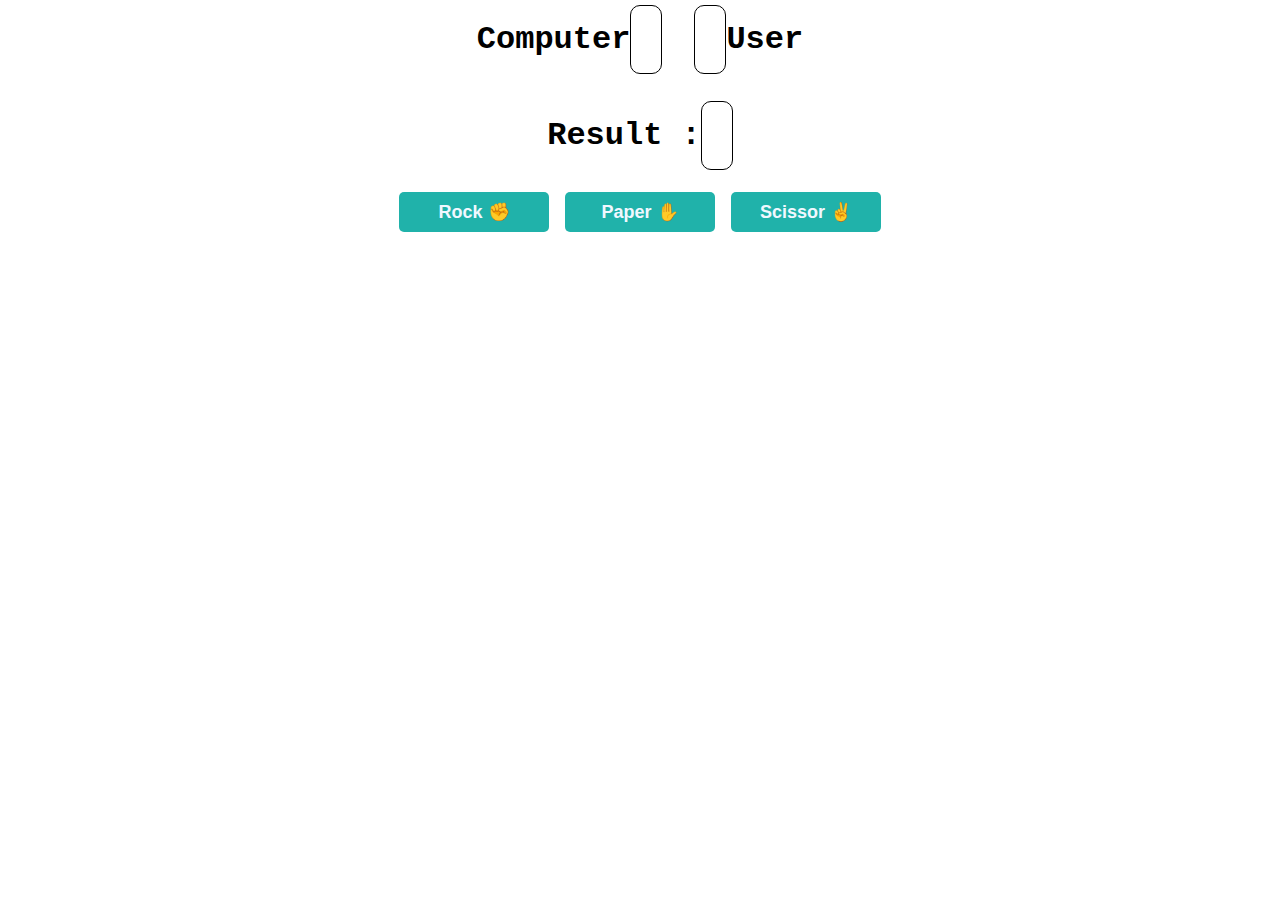
<file: 1 RPS/index.html>
<!DOCTYPE html>
<html lang="en">
  <head>
    <meta charset="UTF-8" />
    <meta name="viewport" content="width=device-width, initial-scale=1.0" />
    <title>RPS</title>
    <link rel="stylesheet" href="styles.css" />
  </head>
  <body>
    <div class="choice-box">
      <h1>Computer <span id="computer-choice"></span></h1>
      <h1><span id="user-choice"></span> User</h1>
    </div>
    <h1>Result : <span id="result"></span></h1>

    <div class="button-container">
      <button id="rock">Rock ✊</button>
      <button id="paper">Paper ✋</button>
      <button id="scissors">Scissor ✌️</button>
    </div>

    <script src="app.js" charset="UTF-8"></script>
  </body>
</html>
</file>
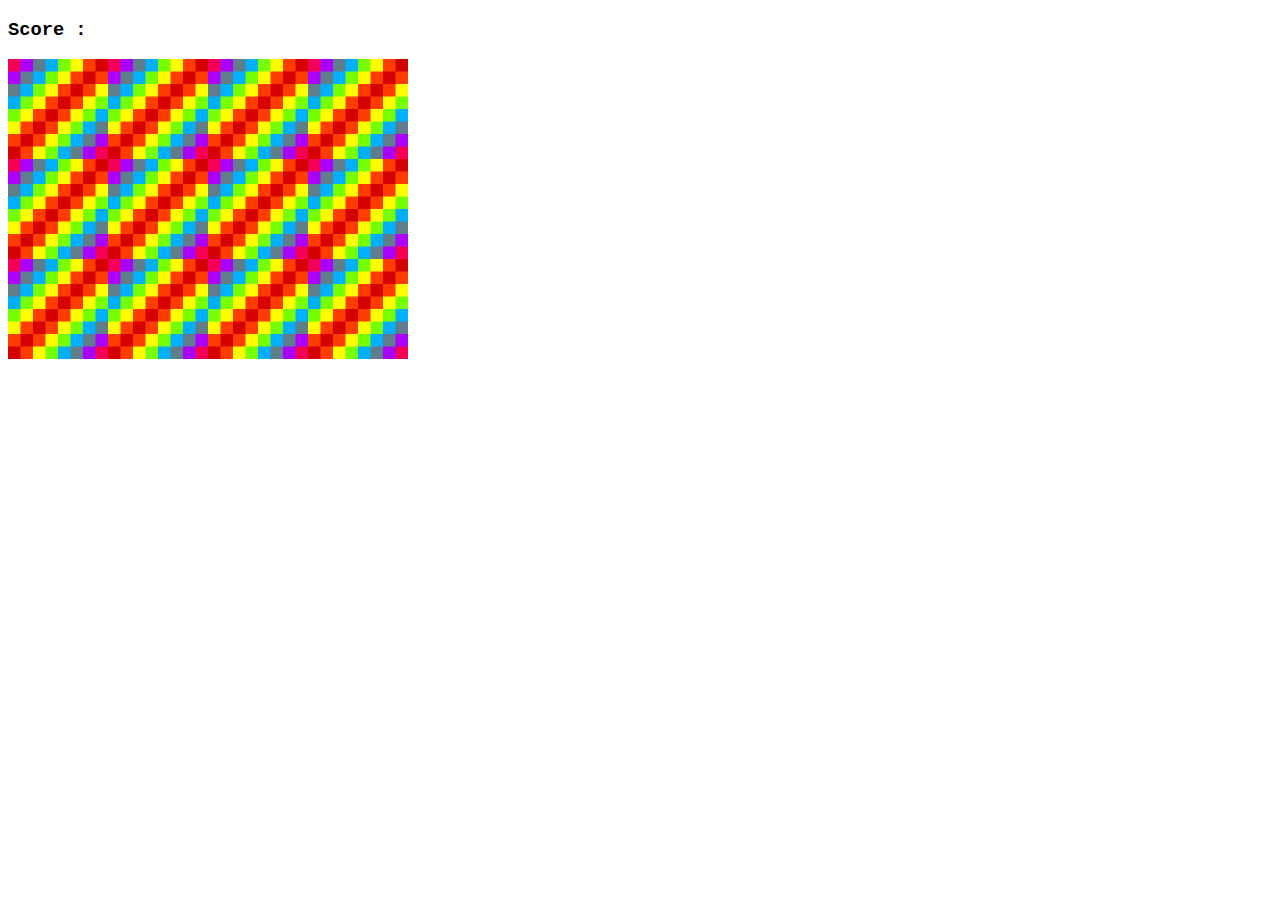
<file: memorygame/index.html>
<!DOCTYPE html>
<html lang="en">
  <head>
    <meta charset="UTF-8" />
    <meta name="viewport" content="width=device-width, initial-scale=1.0" />
    <link rel="stylesheet" href="styles.css" />
    <title>MemoryGame</title>
  </head>
  <body>
    <h3>Score : <span id="result"></span></h3>

    <div id="grid"></div>

    <script src="app.js"></script>
  </body>
</html>
</file>
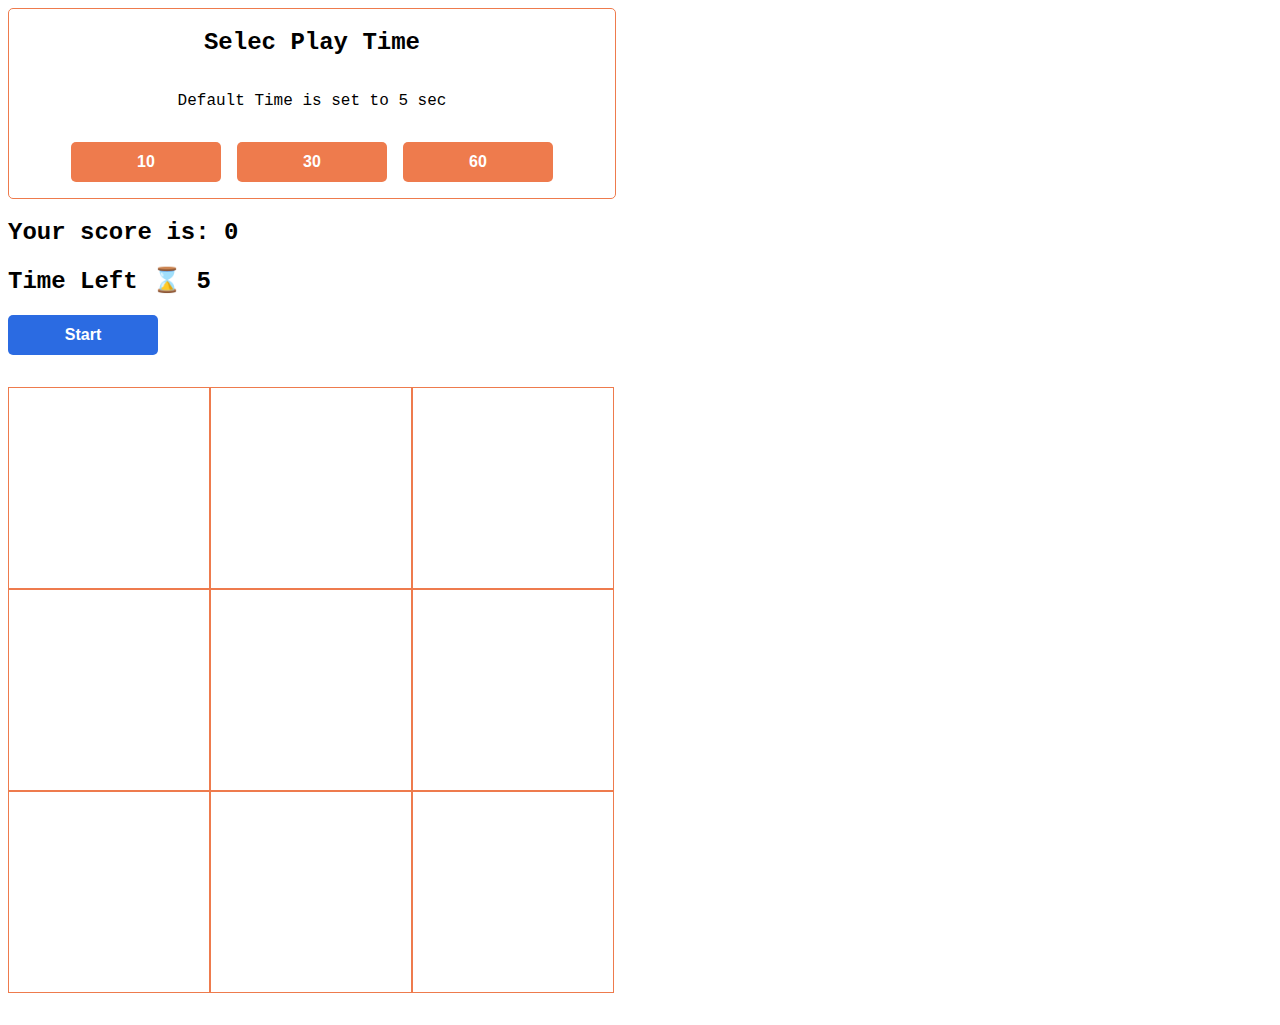
<file: wackamale/index.html>
<!DOCTYPE html>
<html lang="en">
  <head>
    <meta charset="UTF-8" />
    <meta name="viewport" content="width=device-width, initial-scale=1.0" />
    <link rel="stylesheet" href="style.css" />
    <title>Wack A Mole</title>
  </head>
  <body>
    <div class="clock">
      <h2>Selec Play Time</h2>
      <p>Default Time is set to 5 sec</p>
      <div class="select-timers">
        <button id="select-play-time" value="10">10</button>
        <button id="select-play-time" value="30">30</button>
        <button id="select-play-time" value="60">60</button>
      </div>
    </div>

    <h2>Your score is: <span id="score">0</span></h2>
    <h2>Time Left ⌛ <span id="time-left">5</span></h2>

    <button id="start-btn">Start</button>

    <div class="grid">
      <div class="square" id="1"></div>
      <div class="square" id="2"></div>
      <div class="square" id="3"></div>
      <div class="square" id="4"></div>
      <div class="square" id="5"></div>
      <div class="square" id="6"></div>
      <div class="square" id="7"></div>
      <div class="square" id="8"></div>
      <div class="square" id="9"></div>
    </div>

    <script src="app.js"></script>
  </body>
</html>
</file>
<file: 1 RPS/styles.css>
body {
  margin: 0;
  display: flex;
  flex-direction: column;
  justify-content: center;
  align-items: center;
  gap: 1rem;
}

.choice-box {
  display: flex;
  gap: 2rem;
}

h1 {
  font-size: 2rem;
  font-family: "Courier New", Courier, monospace;
}

span {
  border-radius: 10px;
  padding: 15px;
  width: 100px;
  height: 100px;
  border: 1px solid black;
}

.button-container {
  display: flex;
  flex-wrap: wrap;
  flex-direction: row;
  gap: 1rem;
}

button {
  border: none;
  height: 40px;
  width: 150px;
  font-size: large;
  font-weight: 600;
  border-radius: 5px;
  color: aliceblue;
  background-color: lightseagreen;
}
</file>
<file: memorygame/styles.css>
#grid {
  width: 400px;
  height: 300px;
  display: flex;
  flex-wrap: wrap;
}

body {
  font-family: "Courier New", Courier, monospace;
}

#result {
  color: #0066db;
}
</file>
<file: wackamale/style.css>
body {
  font-family: "Courier New", Courier, monospace;
}

.box {
  display: flex;
  flex-direction: row;
}

.mole {
  background-image: url("./images/mole.png");
  background-repeat: no-repeat;
  background-size: cover;
}

.grid {
  width: 606px;
  height: 606px;
  display: flex;
  flex-wrap: wrap;
  margin: 2rem 0;
}

.square {
  height: 200px;
  width: 200px;
  border: 1px solid #ee7b4d;
}

.mole {
  background-color: rgb(43, 107, 226);
}

button {
  width: 150px;
  height: 40px;
  border-radius: 5px;
  border: none;
  font-size: medium;
  font-weight: 700;
  color: white;
  background-color: #ee7b4d;
  cursor: pointer;
}

#start-btn {
  background-color: rgb(43, 107, 226);
}
.clock {
  display: flex;
  flex-direction: column;
  align-items: center;
  justify-items: center;
  width: 606px;
  max-width: 606px;
  border-radius: 5px;

  border: 1px solid #ee7b4d;
}

.select-timers {
  margin: 1rem 0;
  display: flex;
  gap: 1rem;
}
</file>
